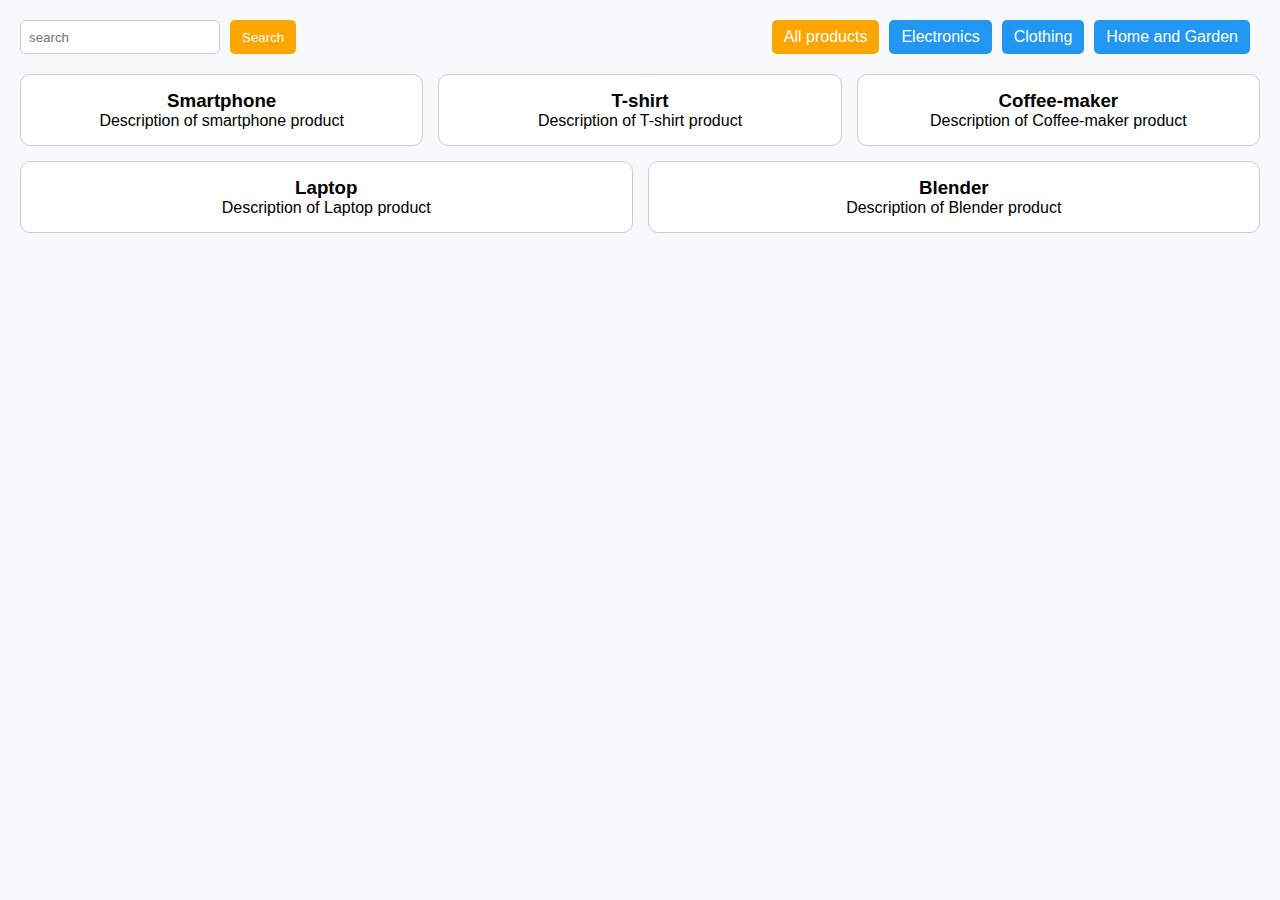
<file: Filter Product App/index.html>
<!DOCTYPE html>
<html lang="en">
<head>
    <meta charset="UTF-8">
    <meta name="viewport" content="width=device-width, initial-scale=1.0">
    <title>Filter Product</title>
    <link rel="stylesheet" href="style.css">
</head>
<body>
    <div class="filter-container">
        <div class="search-container">
            <input type="text" id="search-input" placeholder="search">
            <button id="search-btn">Search</button>
        </div>
        <div class="category-container">
            <div class="category-btn" data-category="all">All products</div>
            <div class="category-btn" data-category="Electronics">Electronics</div>
            <div class="category-btn" data-category="Clothing">Clothing</div>
            <div class="category-btn" data-category="home">Home and Garden</div>
        </div>
    </div>

    <div id="product-list">
        <div class="product-item" data-category="Electronics">
            <h3>Smartphone</h3>
            <p>Description of smartphone product</p>
        </div>
        <div class="product-item" data-category="Clothing">
            <h3>T-shirt</h3>
            <p>Description of T-shirt product</p>
        </div>
        <div class="product-item" data-category="home">
            <h3>Coffee-maker</h3>
            <p>Description of Coffee-maker product</p>
        </div>
        <div class="product-item" data-category="Electronics">
            <h3>Laptop</h3>
            <p>Description of Laptop product</p>
        </div>
        <div class="product-item" data-category="home">
            <h3>Blender</h3>
            <p>Description of Blender product</p>
        </div>
    </div>
</body>
<script src="script.js"></script>
</html>
</file>
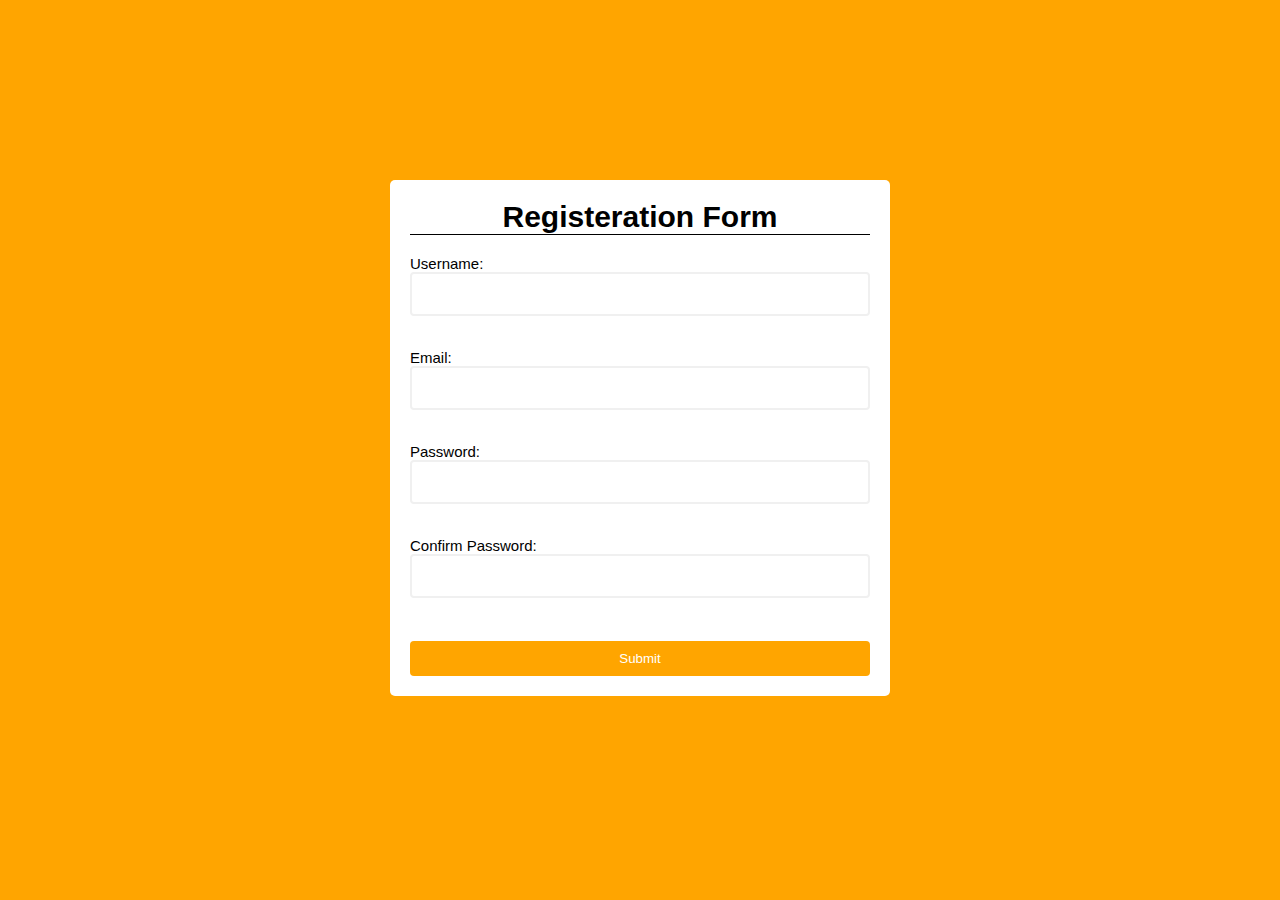
<file: Form_Validation/index.html>
<!DOCTYPE html>
<html lang="en">
<head>
    <meta charset="UTF-8">
    <meta name="viewport" content="width=device-width, initial-scale=1.0">
    <title>Form</title>
    <style>
        *{
            margin: 0;
            padding: 0;
            box-sizing: border-box;
            font-family: Verdana, Geneva, Tahoma, sans-serif;
        }
        body{
            background-color: orange;
        }
        .form{
            width: 500px;
            margin: 20vh auto 0 auto;
            padding: 20px;
            background-color: white;
            border-radius: 5px;
            font-size: 15px;
        }

        h1{
            border-bottom: 1px solid black;
            margin-bottom: 20px;
            text-align: center;
        }

        .form-control{
            display: flex;
            flex-direction: column;
        }
        .form-control input{
            border: 2px solid #f0f0f0;
            border-radius: 4px;
            display: block;
            font-size: 14px;
            padding: 12px;
            width: 100%;
        }

        .form #btn{
            padding: 10px;
            margin-top: 10px;
            width: 100%;
            background-color: orange;
            border: none;
            border-radius: 4px;
            color: white;
        }

        .form-control .error{
            color: #ff3860;
            font-size: 12px;
            height: 13px;
            margin: 10px;
        }

        .form-control.success input{
            border-color: green;
        }

        .form-control.error input{
            border-color: red;
        }
    </style>
</head>
<body>
    <div class="container">
        <form class="form">
            <h1>Registeration Form</h1>
            <div class="form-control">
                <label>Username:</label>
                <input type="text" name="" id="Username">
                <span class="error"></span>
            </div>
            <div class="form-control">
                <label>Email:</label>
                <input type="email" name="" id="email">
                <span class="error"></span>
            </div>
            <div class="form-control">
                <label>Password:</label>
                <input type="text" name="" id="Password">
                <span class="error"></span>
            </div>
            <div class="form-control">
                <label>Confirm Password:</label>
                <input type="password" name="" id="confirm-pass">
                <span class="error"></span>
            </div>
            <input type="submit" id="btn" value="Submit" name="">
        </form>
    </div>
</body>

<script>
    const form=document.querySelector(".form")
    const username=document.getElementById("Username")
    const email=document.getElementById("email")
    const Password=document.getElementById("Password")
    const cpass=document.getElementById("confirm-pass")
    const submit=document.getElementById("btn")

    form.addEventListener('submit', (e)=>{
        e.preventDefault();

        validateInputs();

    })

    const validateInputs=()=>{
        const usernameValue=username.value.trim()
        const emailVal=email.value.trim()
        const passVal=Password.value.trim()
        const cPassVal=cpass.value.trim()

        if(usernameValue ===''){
            setError(username, 'Username is required')
        }
        else{
            setSuccess(username)
        }

        if(emailVal===''){
            setError(email, 'Email is required')
        }
        // else if(!isValidEmail(emailVal)){
        //     setError(email, 'Provide a valid email address')
        // }
        else{
            setSuccess(email);
        }

        if(passVal===''){
            setError(Password, 'Password is required');
        }
        else if(passVal.length<8){
            setError(Password, 'Password must be at least 8 characters')
        }

        else{
            setSuccess(Password);
        }

        if(cPassVal===''){
            setError(cpass, 'Please confirm your password')
        }
        else if(cPassVal!==passVal){
            setError(cpass, "Password doesn't match")
        }
        else{
            setSuccess(cpass);
        }
    }

    const setError=(element, message)=>{
        const inputControl=element.parentElement;
        const errorDisplay=inputControl.querySelector(".error");
        errorDisplay.innerText=message;

        inputControl.classList.add('error');
        inputControl.classList.remove('success');
    }

    const setSuccess=element=>{
        const inputControl=element.parentElement;
        const errorDisplay=inputControl.querySelector('.error');
        errorDisplay.innerText='';
        inputControl.classList.add('success');
        inputControl.classList.remove('error');
    }

</script>
</html>
</file>
<file: Filter Product App/style.css>
* {
    margin: 0;
    padding: 0;
    box-sizing: border-box;
}

body {
    font-family: Arial, sans-serif;
    background-color: #f8f9fa;
    padding: 20px;
}

.filter-container {
    display: flex;
    justify-content: space-between;
    margin-bottom: 20px;
}

.search-container {
    display: flex;
}

#search-input {
    width: 200px;
    padding: 8px;
    margin-right: 10px;
    border: 1px solid #ccc;
    border-radius: 5px;
}

#search-btn {
    padding: 8px 12px;
    background-color: orange;
    border: none;
    color: white;
    cursor: pointer;
    border-radius: 5px;
}

#search-btn:hover {
    background-color: darkorange;
}

.category-container {
    display: flex;
}

.category-btn {
    padding: 8px 12px;
    margin-right: 10px;
    background-color: #2196f3;
    color: white;
    border: none;
    cursor: pointer;
    border-radius: 5px;
    transition: 0.3s;
}

.category-btn:hover {
    background-color: #1976d2;
}

.category-btn.active {
    background-color: orange;
}

#product-list {
    display: flex;
    flex-wrap: wrap;
    gap: 15px;
}

.product-item {
    border: 1px solid #ccc;
    padding: 15px;
    border-radius: 10px;
    background-color: white;
    text-align: center;
    flex: 1 1 calc(30% - 20px);
    min-width: 250px;
}

@media (max-width: 768px) {
    #product-list {
        flex-direction: column;
        align-items: center;
    }
    .product-item {
        width: 100%;
    }
}
</file>
